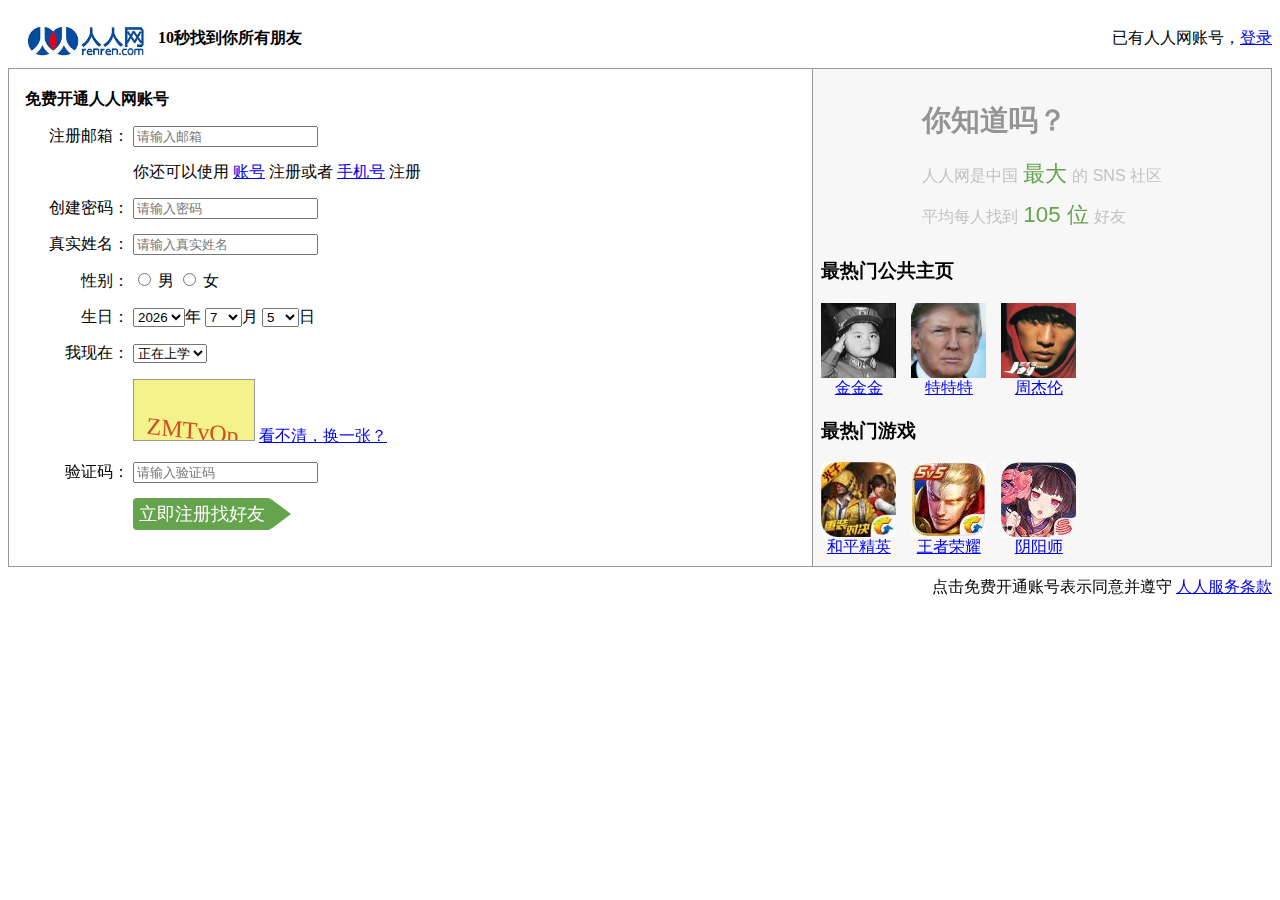
<file: 1-1/index.html>
<!--
 * @Date: 2020-09-12 19:30:13
 * @LastEditors: Skye Young
 * @LastEditTime: 2020-09-14 19:56:21
 * @FilePath: \程序\1-1\index.html
-->

<!DOCTYPE html>
<html lang="en">
  <head>
    <meta charset="UTF-8" />
    <meta name="viewport" content="width=device-width, initial-scale=1.0" />
    <title>人人网注册页面</title>
    <link rel="stylesheet" href="./css/index.css" />
    <script type="module" src="./js/index.js"></script>
  </head>
  <body>
    <header>
      <span>
        <span class="logo">人人网 LOGO</span>
        <span class="slogan">10秒找到你所有朋友</span>
      </span>
      <span>已有人人网账号，<a href="#">登录</a></span>
    </header>
    <div class="main">
      <div id="popup"></div>
      <form method="post" id="register">
        <fieldset>
          <legend>免费开通人人网账号</legend>
        </fieldset>

        <div>
          <label for="email">注册邮箱：</label>
          <input
            type="email"
            name="email"
            id="email"
            placeholder="请输入邮箱"
          />
        </div>

        <div>
          <label></label>
          <span
            >你还可以使用 <a href="#">账号</a> 注册或者
            <a href="#">手机号</a> 注册</span
          >
        </div>

        <div>
          <label for="pass">创建密码：</label>
          <input
            type="password"
            name="pass"
            id="pass"
            placeholder="请输入密码"
          />
        </div>

        <div>
          <label for="name">真实姓名：</label>
          <input
            type="text"
            name="name"
            id="name"
            placeholder="请输入真实姓名"
          />
        </div>

        <div>
          <label>性别：</label>
          <span>
            <input type="radio" name="sex" id="male" value="male" />
            <label for="male">男</label>
            <input type="radio" name="sex" id="female" value="female" />
            <label for="female">女</label>
          </span>
        </div>

        <div>
          <label>生日：</label>
          <span>
            <select name="year" id="year"></select
            ><label for="year">年</label>
            <select name="month" id="month"></select
            ><label for="month">月</label>
            <select name="day" id="day"></select
            ><label for="day">日</label>
          </span>
        </div>

        <div>
          <label for="status">我现在：</label>
          <select name="status" id="status"></select>
        </div>

        <div>
          <label></label>
          <span id="code-image"></span>
          <span><a href="#" id="refresh">看不清，换一张？</a></span>
        </div>

        <div>
          <label for="code">验证码：</label>
          <input type="text" name="code" id="code" placeholder="请输入验证码" />
        </div>

        <div>
          <label></label>
          <button type="submit" id="submit">立即注册找好友</button>
        </div>
      </form>

      <nav>
        <div class="title">
          <div>
            <h2>你知道吗？</h2>
            <h3>人人网是中国<span class="emphasize">最大</span>的 SNS 社区</h3>
            <h3>平均每人找到<span class="emphasize">105 位</span>好友</h3>
          </div>
        </div>
        <div class="hot-homepage">
          <h3>最热门公共主页</h3>
          <span></span>
        </div>
        <div class="hot-game">
          <h3>最热门游戏</h3>
          <span></span>
        </div>
      </nav>
    </div>
    <footer>
      <span class="rule"
        >点击免费开通账号表示同意并遵守 <a href="#">人人服务条款</a>
      </span>
    </footer>
  </body>
</html>
</file>
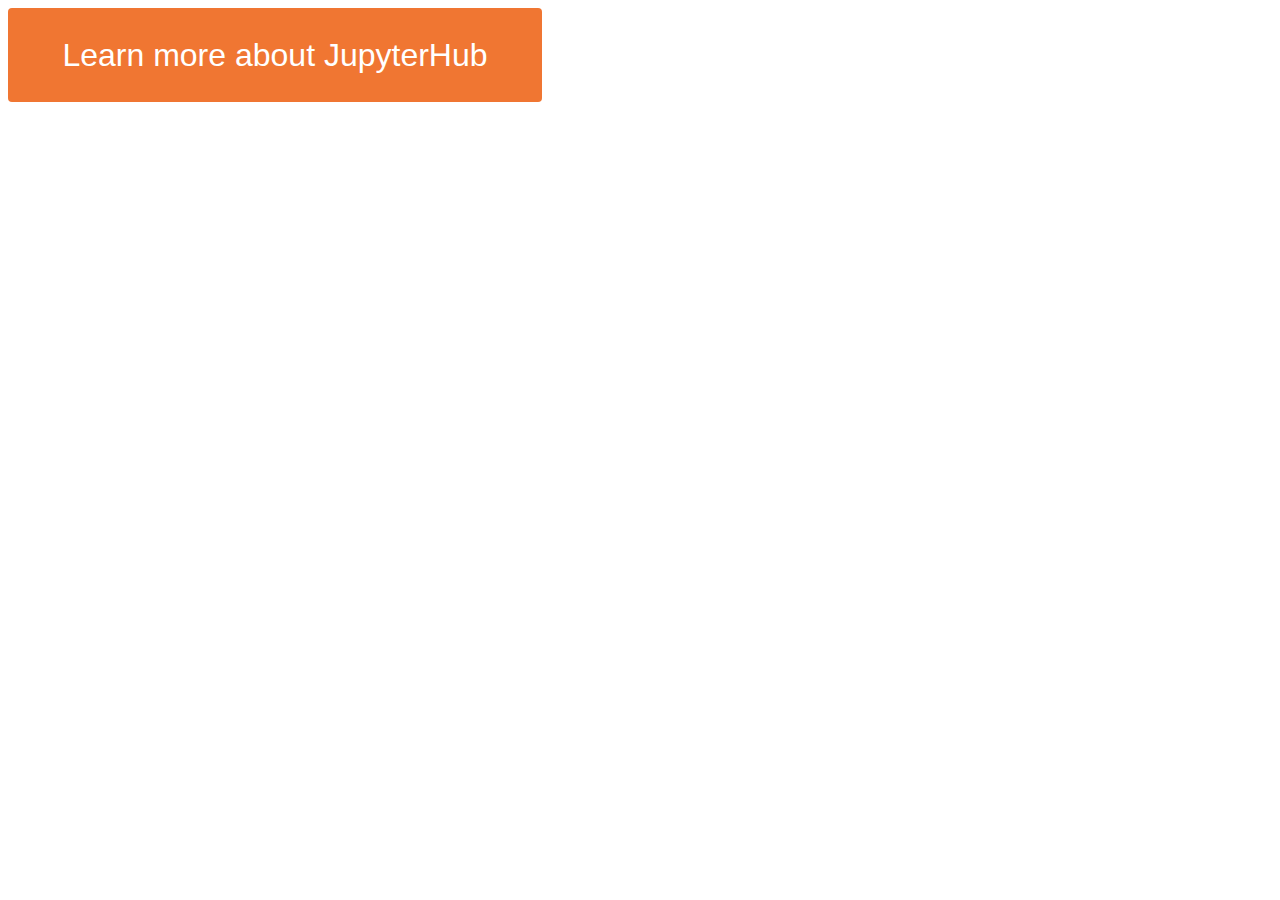
<file: 1-2/index.html>
<!--
 * @Date: 2020-09-12 19:25:21
 * @LastEditors: Skye Young
 * @LastEditTime: 2020-09-14 19:56:29
 * @FilePath: \程序\1-2\index.html
-->

<!DOCTYPE html>
<html lang="en">
  <head>
    <meta charset="UTF-8" />
    <meta name="viewport" content="width=device-width, initial-scale=1.0" />
    <title>Document</title>
    <style>
      button {
        border-radius: 4px;
        background-color: #f07632;
        width: 534px;
        height: 94px;
        border: none;
        color: #ffffff;
        font-size: 2rem;
      }
    </style>
  </head>
  <body>
    <button>Learn more about JupyterHub</button>
  </body>
</html>
</file>
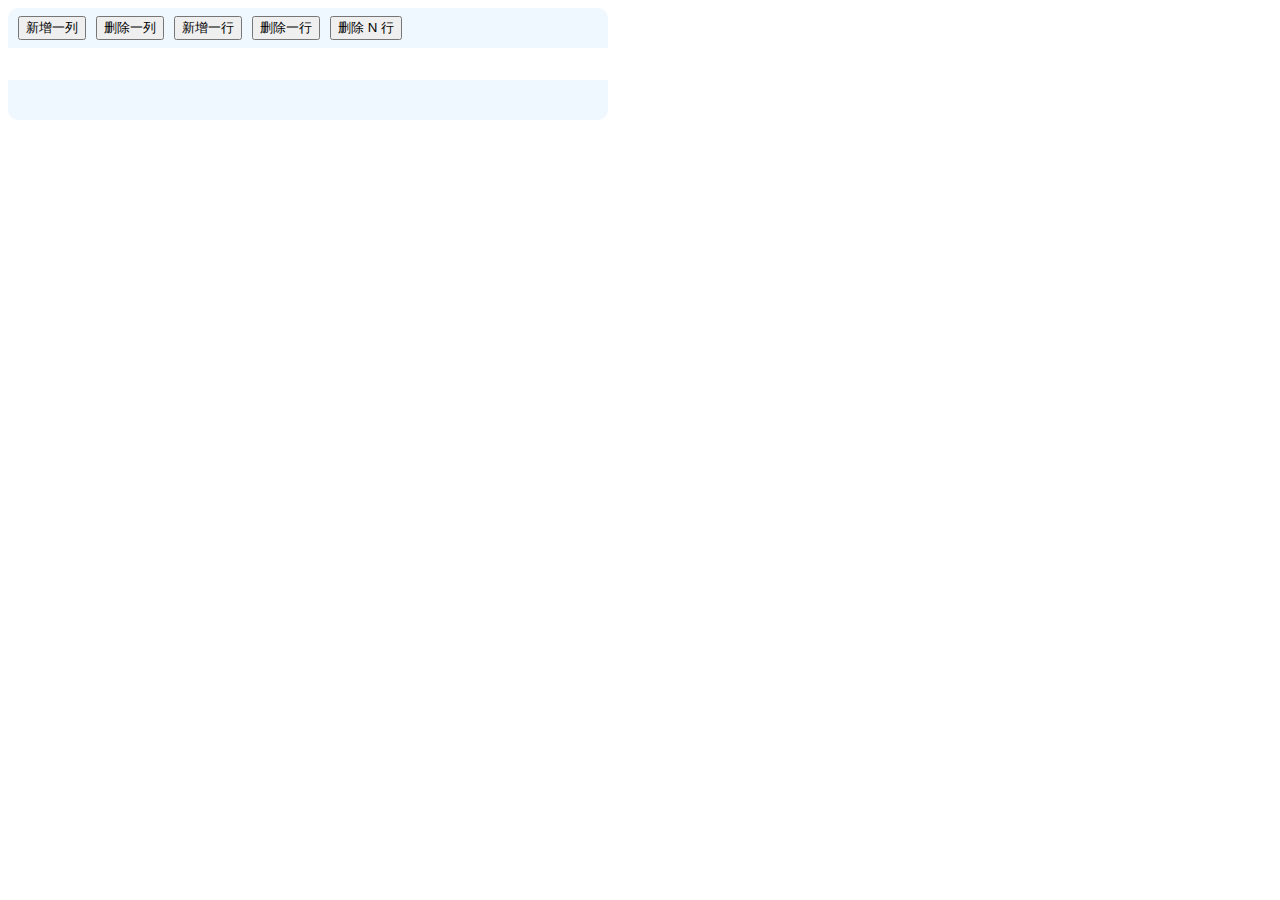
<file: 3/操作表格/index.html>
<!--
 * @Date: 2020-10-15 16:22:06
 * @LastEditors: Skye Young
 * @LastEditTime: 2020-10-15 19:52:46
 * @FilePath: \程序\3\4\index.html
-->
<!DOCTYPE html>
<html lang="en">
  <head>
    <meta charset="UTF-8" />
    <meta name="viewport" content="width=device-width, initial-scale=1.0" />
    <title>操作表格</title>
    <link rel="stylesheet" href="./css/index.css" />
    <script src="./js/index.js" type="module"></script>
  </head>
  <body>
    <div id="table-area"></div>
  </body>
</html>
</file>
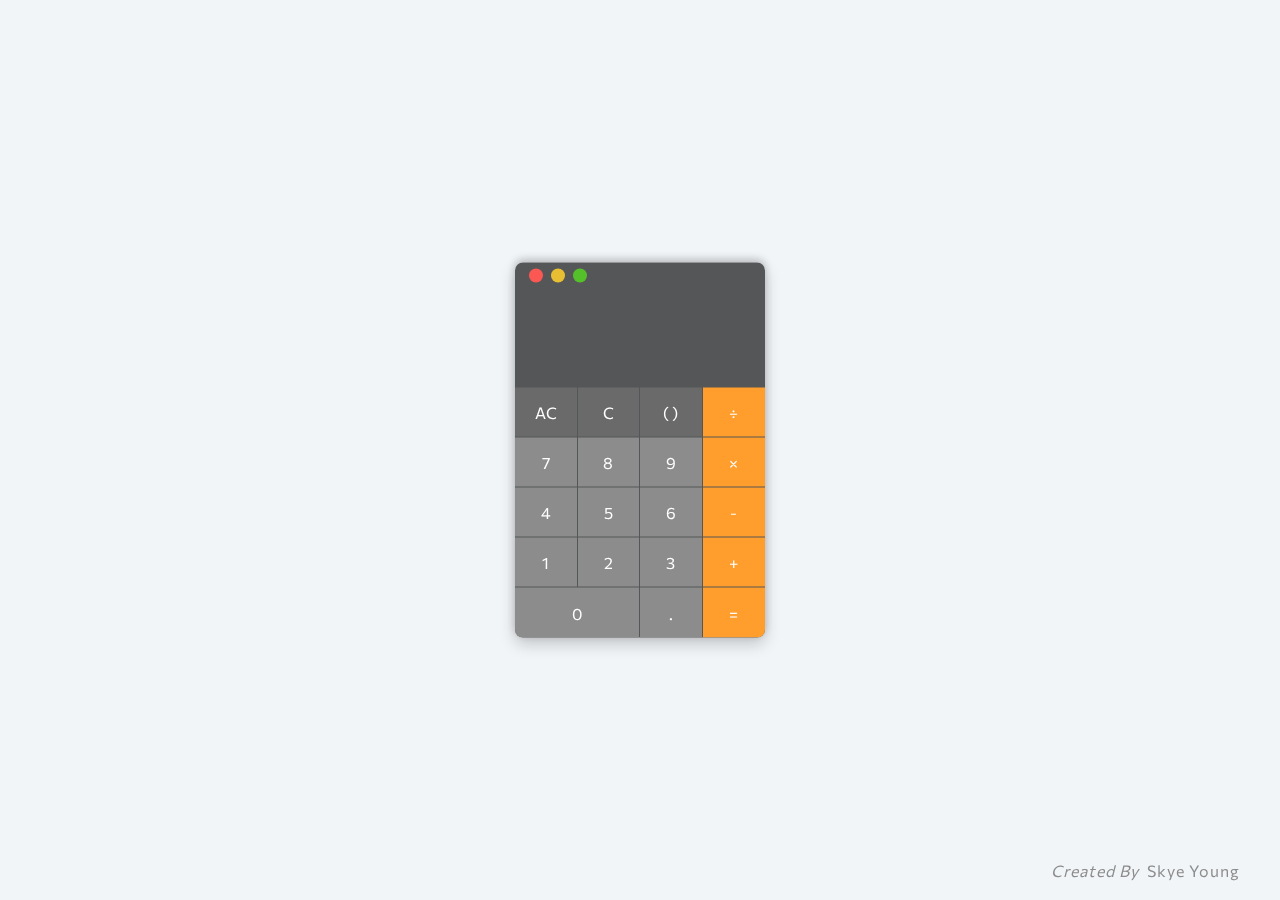
<file: 4/计算器/index.html>
<!--
 * @Date: 2020-10-18 16:54:21
 * @LastEditors: Skye Young
 * @LastEditTime: 2020-10-23 16:45:30
 * @FilePath: \程序\4\计算器\index.html
-->

<!DOCTYPE html>
<html lang="en">
  <head>
    <meta charset="UTF-8" />
    <meta name="viewport" content="width=device-width, initial-scale=1.0" />
    <title>Calculator</title>
    <link
      href="https://fonts.loli.net/css2?family=Commissioner:wght@300&display=swap"
      rel="stylesheet"
    />
    <link rel="stylesheet" href="./css/index.css" />
    <script src="./js/index.js" type="module"></script>
    <script src="./js/plugin.js" type="module"></script>
  </head>
  <body>
    <drag-drop id="calculator"> </drag-drop>
    <div class="copyright droppable">
      Created By <span class="char-jump">Skye Young</span>
    </div>
  </body>
</html>
</file>
<file: 1-1/css/index.css>
/*
 * @Date: 2020-09-12 20:47:13
 * @LastEditors: Skye Young
 * @LastEditTime: 2020-09-14 19:52:48
 * @FilePath: \程序\1-1\css\index.css
 */

:root {
  --border-color: #999999;
  --emphasize-color: #65a44c;
  --warn-color: #f56c6c;
  --info-color: #409eff;
}

#popup {
  display: flex;
  flex-flow: column;
  justify-content: center;
  align-items: center;
  position: fixed;
  left: 50%;
  top: 20px;
  transform: translateX(-50%);
}

.popup {
  background-color: #ffffff;
  box-shadow: 0 2px 6px rgb(0, 0, 0, 0.2);
  padding: 10px 20px;
  min-width: 200px;
  border-radius: 6px;
  margin: 5px 0;
  pointer-events: none;
  animation: popup 1 0.4s;
  opacity: 0;
  transform: translateY(-40px);
}

.popup.show {
  opacity: 1;
  transform: translateY(0);
}

@keyframes popup {
  0% {
    transform: translateY(-40px);
    opacity: 0;
  }

  100% {
    transform: translateY(0);
    opacity: 1;
  }
}

/* Header 部分 */
header {
  display: flex;
  justify-content: space-between;
  align-items: center;
}

header > span {
  display: inline-flex;
  align-items: center;
}

header > span > .logo {
  width: 150px;
  height: 60px;
  background-image: url("../asset/renren-logo.jpg");
  background-size: cover;
  background-repeat: no-repeat;
  color: transparent;
}

header > span > .slogan,
legend {
  font-weight: 800;
}

/* Main 部分 */
.main {
  border: 1px solid var(--border-color);
  display: flex;
  align-items: stretch;
}

#register {
  flex-grow: 2;
  border-right: 1px solid var(--border-color);
}

#register > fieldset {
  border: none;
  margin-top: 20px;
}

#register > div {
  margin-left: 40px;
  margin-bottom: 15px;
}

#register > div > label {
  width: 80px;
  text-align: right;
  display: inline-block;
}

#code-image {
  display: inline-block;
  width: 120px;
  height: 60px;
  border: 1px solid var(--border-color);
  overflow: hidden;
}

#submit {
  background-color: var(--emphasize-color);
  color: #ffffff;
  border-radius: 4px 3px 3px 4px;
  font-size: 18px;
  padding: 4px 6px;
  border: none;
  outline: none;
  cursor: pointer;
}

#submit::after {
  content: "";
  display: inline-block;
  border-top: 15px solid transparent;
  border-left: 20px solid var(--emphasize-color);
  border-bottom: 15px solid transparent;
  position: absolute;
  transform: translate(6px, -3px);
}

#submit:hover {
  opacity: 0.9;
}

nav {
  min-width: 250px;
  width: 35%;
  background-color: #f7f7f7;
  font-family: sans-serif;
  padding: 8px;
}

nav > .title {
  display: flex;
  justify-content: center;
  align-items: center;
}

nav > .title h2 {
  border: none;
  color: #949494;
  font-size: 1.8em;
  margin-bottom: 0.6em;
}

nav > .title h3 {
  color: #c2c2c2;
  font-size: 1em;
  font-weight: normal;
  margin: 0.6em 0;
}

nav .emphasize {
  color: var(--emphasize-color);
  margin: 0 5px;
  font-size: 1.4em;
}

nav .img-link {
  display: inline-flex;
  justify-content: center;
  align-items: center;
  flex-flow: column;
  margin-right: 15px;
}

nav .img-link > img {
  width: 75px;
  height: 75px;
}

/* Footer 部分 */
footer {
  display: flex;
  justify-content: space-between;
  align-items: center;
}

footer > .rule {
  margin: 10px 0 10px auto;
}
</file>
<file: 3/操作表格/css/index.css>
div#table-area {
  width: 600px;
}

div#table-area div.table-top-toolbar,
div#table-area div.table-toolbar {
  height: 40px;
  background-color: aliceblue;
  display: -webkit-box;
  display: -ms-flexbox;
  display: flex;
  -webkit-box-align: center;
      -ms-flex-align: center;
          align-items: center;
}

div#table-area div.table-top-toolbar > input,
div#table-area div.table-toolbar > input {
  margin-left: 10px;
}

div#table-area div.table-top-toolbar.top,
div#table-area div.table-toolbar.top {
  border-radius: 10px 10px 0 0;
  margin-bottom: 5px;
}

div#table-area div.table-top-toolbar.bottom,
div#table-area div.table-toolbar.bottom {
  -webkit-box-pack: center;
      -ms-flex-pack: center;
          justify-content: center;
  border-radius: 0 0 10px 10px;
  margin-top: 5px;
}

div#table-area div.table-top-toolbar.bottom > input.btn-add-row,
div#table-area div.table-toolbar.bottom > input.btn-add-row {
  cursor: pointer;
}

div#table-area div.table-wrapper {
  width: inherit;
}

div#table-area div.table-wrapper.header {
  overflow: hidden;
}

div#table-area div.table-wrapper.content {
  -webkit-box-sizing: border-box;
          box-sizing: border-box;
  max-height: 60vh;
  overflow-y: scroll;
}

div#table-area div.table-wrapper.content > table {
  width: 583px;
}

div#table-area div.table-wrapper table {
  width: inherit;
  border-collapse: collapse;
}

div#table-area div.table-wrapper table tbody td,
div#table-area div.table-wrapper table tbody th {
  border: 1px solid aliceblue;
  min-width: 80px;
}

div#table-area div.table-wrapper table tbody td.gutter, div#table-area div.table-wrapper table tbody td.check, div#table-area div.table-wrapper table tbody td.index,
div#table-area div.table-wrapper table tbody th.gutter,
div#table-area div.table-wrapper table tbody th.check,
div#table-area div.table-wrapper table tbody th.index {
  min-width: unset;
}

div#table-area div.table-wrapper table tbody td.gutter,
div#table-area div.table-wrapper table tbody th.gutter {
  width: 14px;
}

div#table-area div.table-wrapper table tbody td.check, div#table-area div.table-wrapper table tbody td.index,
div#table-area div.table-wrapper table tbody th.check,
div#table-area div.table-wrapper table tbody th.index {
  text-align: center;
  width: 30px;
}

div#table-area div.table-wrapper table tbody th:nth-last-child(3):first-child {
  border: none;
  opacity: 0;
}

div#table-area div.table-wrapper table tbody th:nth-last-child(3):first-child ~ th,
div#table-area div.table-wrapper table tbody th:nth-last-child(3):first-child ~ td {
  border: none;
  opacity: 0;
}
</file>
<file: 4/计算器/css/index.css>
* {
  -webkit-box-sizing: border-box;
          box-sizing: border-box;
}

html,
body {
  width: 100%;
  height: 100%;
  margin: 0;
  overflow: hidden;
}

input[type='button'] {
  border: 0;
  padding: 0;
  cursor: pointer;
}

input[type='button']:focus {
  outline: 0;
}

body {
  background-color: #f2f5f8;
  font-family: 'Commissioner', 'Noto Sans SC', 'PingFang SC', miui, -apple-system, system-ui, 'Avenir', Helvetica, Arial, sans-serif;
  -webkit-font-smoothing: antialiased;
  -moz-osx-font-smoothing: grayscale;
}

#calculator {
  border-radius: 8px;
  background-color: rgba(0, 0, 0, 0.65);
  -webkit-box-shadow: 0 6px 16px rgba(0, 0, 0, 0.2), 0 -3px 8px rgba(0, 0, 0, 0.2);
          box-shadow: 0 6px 16px rgba(0, 0, 0, 0.2), 0 -3px 8px rgba(0, 0, 0, 0.2);
  -webkit-backdrop-filter: blur(15px);
          backdrop-filter: blur(15px);
  overflow: hidden;
}

#calculator .header {
  height: 25px;
  width: 100%;
  display: -webkit-box;
  display: -ms-flexbox;
  display: flex;
  -webkit-box-align: center;
      -ms-flex-align: center;
          align-items: center;
}

#calculator .header > input[type='button'] {
  width: 14px;
  height: 14px;
  border-radius: 50%;
  margin-left: 8px;
}

#calculator .header > input[type='button']:first-of-type {
  margin-left: 14px;
}

#calculator .header > input[type='button'].red {
  background-color: #fb5753;
}

#calculator .header > input[type='button'].yellow {
  background-color: #e8bf33;
}

#calculator .header > input[type='button'].green {
  background-color: #55c12a;
}

#calculator .main {
  width: 250px;
  height: 350px;
  display: -ms-grid;
  display: grid;
  -ms-grid-rows: (1fr)[7];
      grid-template-rows: repeat(7, 1fr);
  -ms-grid-columns: (1fr)[4];
      grid-template-columns: repeat(4, 1fr);
}

#calculator .main > .screen {
  font-family: inherit;
  -ms-grid-column: 1;
  -ms-grid-column-span: 4;
  grid-column: 1 / 5;
  -ms-grid-row: 1;
  -ms-grid-row-span: 2;
  grid-row: 1 / 3;
  padding: 8px;
  display: -webkit-box;
  display: -ms-flexbox;
  display: flex;
  -webkit-box-orient: vertical;
  -webkit-box-direction: normal;
      -ms-flex-flow: column;
          flex-flow: column;
  -webkit-box-align: end;
      -ms-flex-align: end;
          align-items: flex-end;
  -webkit-box-pack: end;
      -ms-flex-pack: end;
          justify-content: flex-end;
}

#calculator .main > .screen > #line1,
#calculator .main > .screen > #line2 {
  color: #cccccc;
  -webkit-transition: all 0.4s;
  transition: all 0.4s;
}

#calculator .main > .screen > #line1 {
  -webkit-transform-origin: right bottom;
          transform-origin: right bottom;
}

#calculator .main > .screen > #line2 {
  -webkit-transform-origin: right top;
          transform-origin: right top;
}

#calculator .main > .screen > #line2::before {
  content: ' ';
  display: inline-block;
  height: 1em;
}

#calculator .main > .screen > .show {
  font-size: 2.4em;
  color: #ffffff !important;
}

#calculator .main > input[type='button'] {
  font-family: inherit;
  -webkit-user-select: none;
     -moz-user-select: none;
      -ms-user-select: none;
          user-select: none;
  color: #ffffff;
  background-color: #8c8c8c;
  -webkit-transition: background 0.3s;
  transition: background 0.3s;
  font-size: 16px;
  margin-right: 1px;
  margin-bottom: 1px;
}

#calculator .main > input[type='button']:active {
  -webkit-box-shadow: inset 0px 0px 80px 0px rgba(0, 0, 0, 0.25);
          box-shadow: inset 0px 0px 80px 0px rgba(0, 0, 0, 0.25);
}

#calculator .main > input[type='button']:nth-of-type(4n), #calculator .main > input[type='button']:last-of-type {
  margin-right: 0px;
}

#calculator .main > input[type='button']:nth-last-of-type(3),
#calculator .main > input[type='button']:nth-last-of-type(3) ~ input[type='button'] {
  margin-bottom: 0px;
}

#calculator .main > input[type='button'].fn {
  background-color: #6a6a6a;
}

#calculator .main > input[type='button'].op {
  background-color: #ff9e2d;
}

#calculator .main > input[type='button'].zero {
  -ms-grid-column: 1;
  -ms-grid-column-span: 2;
  grid-column: 1 /3;
}

.copyright {
  font-style: italic;
  letter-spacing: 1px;
  color: #8c8c8c;
  position: fixed;
  bottom: 20px;
  right: 40px;
}

.copyright > span {
  margin-left: 4px;
  font-style: normal;
}

.char-jump {
  font-size: 1rem;
  cursor: pointer;
}

@-webkit-keyframes char-jump-ani {
  0% {
    bottom: 0px;
  }
  50% {
    bottom: 24px;
  }
  70% {
    bottom: 1px;
  }
  85% {
    bottom: 6px;
  }
  100% {
    bottom: 0px;
  }
}

@keyframes char-jump-ani {
  0% {
    bottom: 0px;
  }
  50% {
    bottom: 24px;
  }
  70% {
    bottom: 1px;
  }
  85% {
    bottom: 6px;
  }
  100% {
    bottom: 0px;
  }
}
</file>
